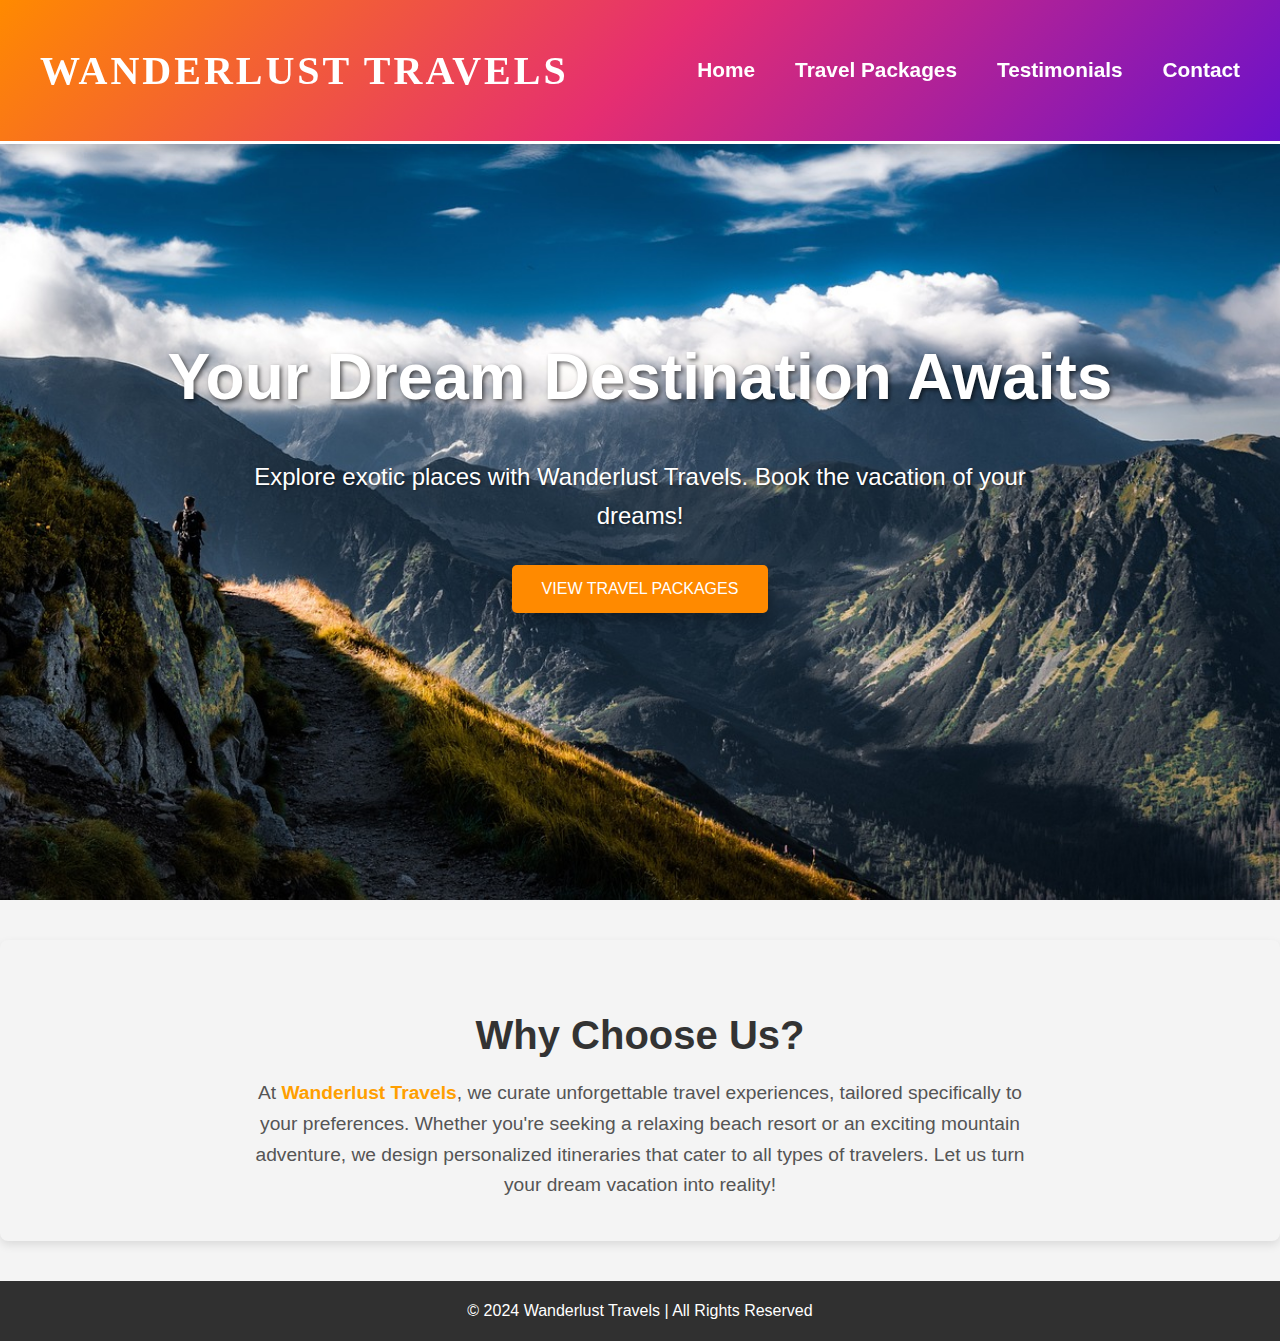
<file: index.html>
<!DOCTYPE html>
<html lang="en">
<head>
    <meta charset="UTF-8">
    <meta name="viewport" content="width=device-width, initial-scale=1.0">
    <title>Wanderlust Travels</title>
    <link rel="stylesheet" href="styles.css">
</head>
<body>
    <header>
        <div class="logo">
            <h1>Wanderlust Travels</h1>
        </div>
        <nav>
            <ul>
                <li><a href="index.html">Home</a></li>
                <li><a href="packages.html">Travel Packages</a></li>
                <li><a href="testimonials.html">Testimonials</a></li>
                <li><a href="contact.html">Contact</a></li>
            </ul>
        </nav>
    </header>    

    <section class="hero">
        <h2>Your Dream Destination Awaits</h2>
        <p>Explore exotic places with Wanderlust Travels. Book the vacation of your dreams!</p>
        <a href="packages.html" class="cta-btn">View Travel Packages</a>
    </section>

    <section class="about">
        <div class="about-content">
            <h2>Why Choose Us?</h2>
            <p>At <span class="brand-name">Wanderlust Travels</span>, we curate unforgettable travel experiences, tailored specifically to your preferences. Whether you're seeking a relaxing beach resort or an exciting mountain adventure, we design personalized itineraries that cater to all types of travelers. Let us turn your dream vacation into reality!</p>
        </div>
    </section>    

    <footer>
        <p>&copy; 2024 Wanderlust Travels | All Rights Reserved</p>
    </footer>
</body>
</html>
</file>
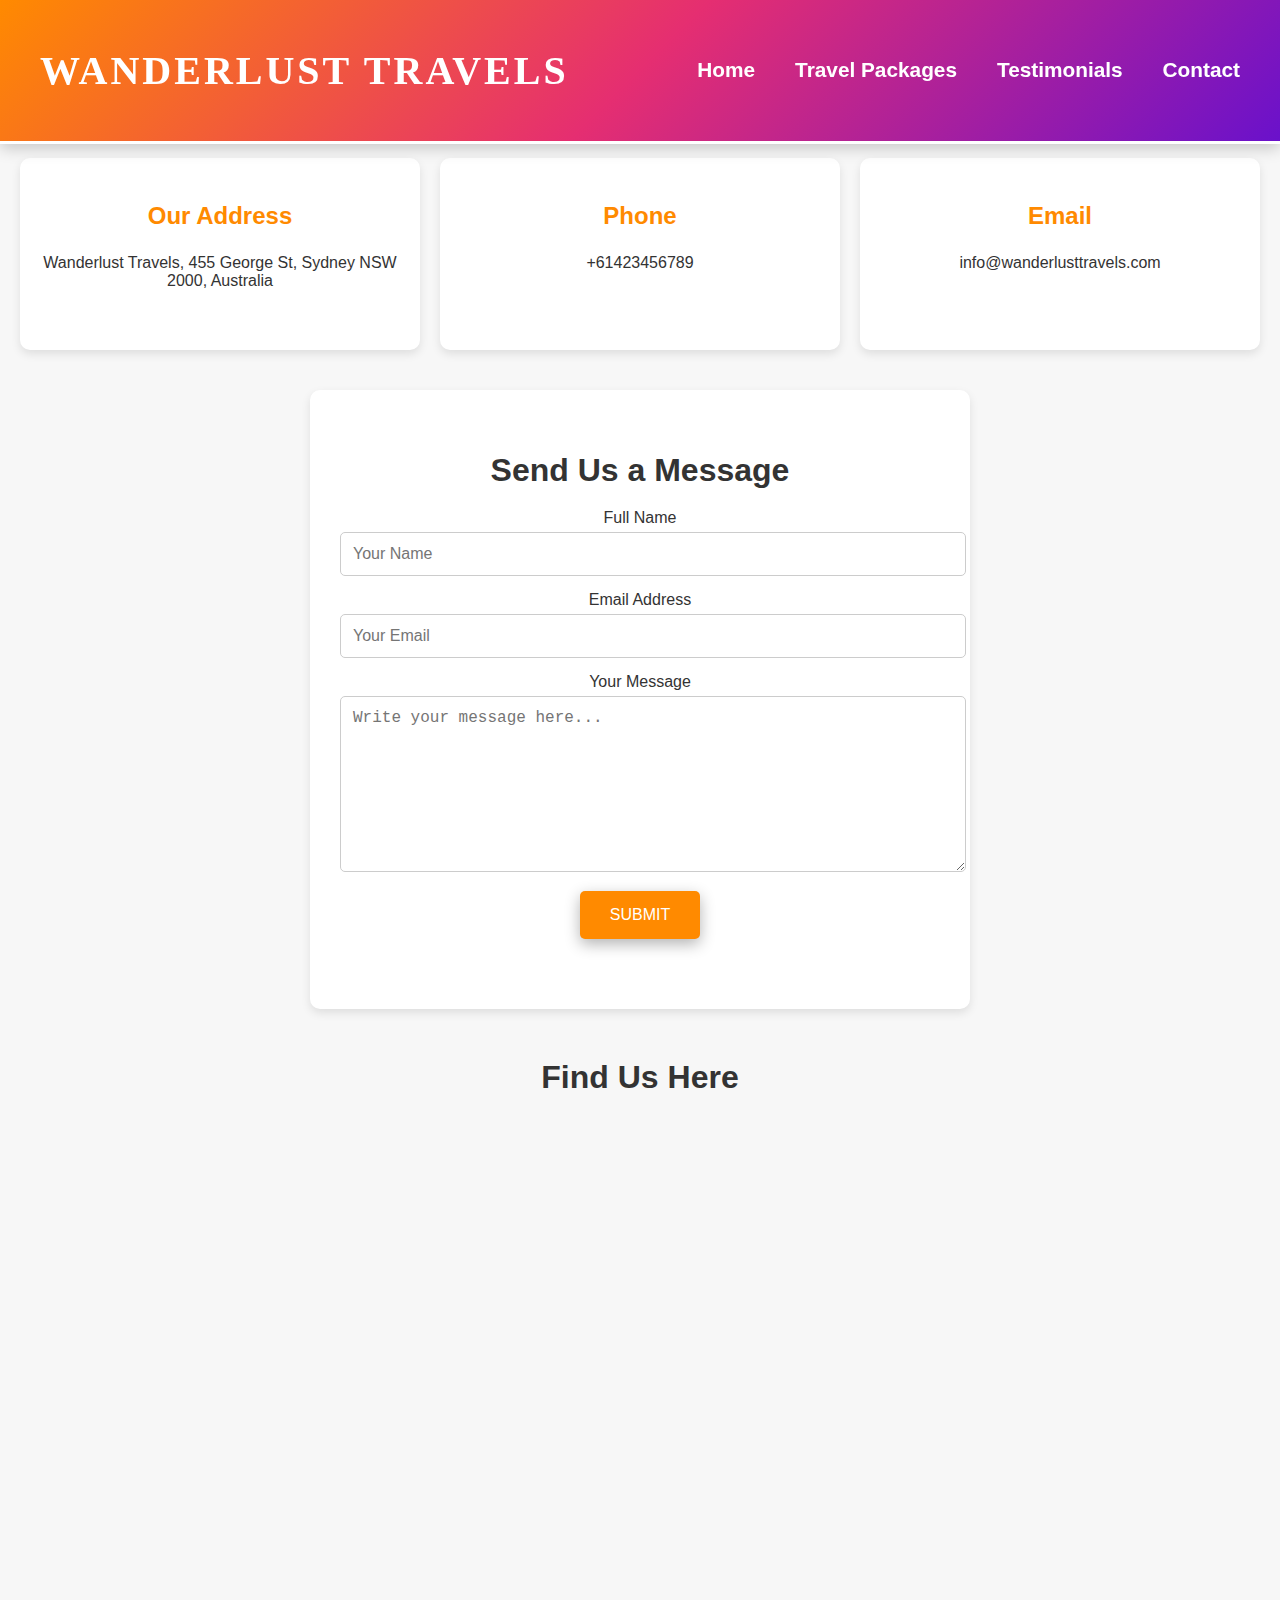
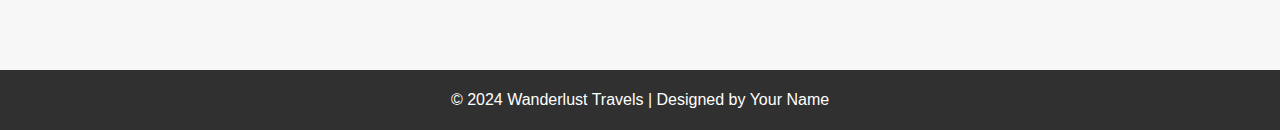
<file: contact.html>
<!DOCTYPE html>
<html lang="en">
<head>
    <meta charset="UTF-8">
    <meta name="viewport" content="width=device-width, initial-scale=1.0">
    <title>Contact Us - Wanderlust Travels</title>
    <link rel="stylesheet" href="styles.css">
    <script src="script.js" defer></script>
</head>
<body>

    <header>
        <div class="logo">
            <h1>Wanderlust Travels</h1>
        </div>
        <nav>
            <ul>
                <li><a href="index.html">Home</a></li>
                <li><a href="packages.html">Travel Packages</a></li>
                <li><a href="testimonials.html">Testimonials</a></li>
                <li><a href="contact.html" class="active">Contact</a></li>
            </ul>
        </nav>
    </header>

    <section class="contact">
        <div class="contact-info">
            <h2>Contact Us</h2>
            <p>Have questions or ready to book your dream vacation? Get in touch with us!</p>
            
            <div class="contact-details">
                <div class="detail">
                    <h3>Our Address</h3>
                    <p>Wanderlust Travels, 455 George St, Sydney NSW 2000, Australia</p>
                </div>
                <div class="detail">
                    <h3>Phone</h3>
                    <p>+61423456789</p>
                </div>
                <div class="detail">
                    <h3>Email</h3>
                    <p>info@wanderlusttravels.com</p>
                </div>
            </div>
        </div>

        <div class="contact-form">
            <h3>Send Us a Message</h3>
            <form id="contact-form">
                <div class="form-group">
                    <label for="name">Full Name</label>
                    <input type="text" id="name" name="name" placeholder="Your Name" required>
                </div>
                <div class="form-group">
                    <label for="email">Email Address</label>
                    <input type="email" id="email" name="email" placeholder="Your Email" required>
                </div>
                <div class="form-group">
                    <label for="message">Your Message</label>
                    <textarea id="message" name="message" placeholder="Write your message here..." required></textarea>
                </div>
                <button type="submit" class="cta-btn">Submit</button>
            </form>
            <p id="form-message" class="form-message"></p>
        </div>

        <div class="map">
            <h3>Find Us Here</h3>
            <div class="map-container">
                <iframe src="https://www.google.com/maps/embed?pb=!1m18!1m12!1m3!1d3312.696103586245!2d151.20413287550852!3d-33.871721973225526!2m3!1f0!2f0!3f0!3m2!1i1024!2i768!4f13.1!3m3!1m2!1s0x6b12ae3c36fc2c21%3A0xbf6ac40e233d3415!2sQueen%20Victoria%20Building!5e0!3m2!1sen!2sus!4v1734262772487!5m2!1sen!2sus" width="800" height="500" style="border:0;" allowfullscreen="" loading="lazy" referrerpolicy="no-referrer-when-downgrade"></iframe>
            </div>
        </div>
    </section>

    <footer>
        <p>&copy; 2024 Wanderlust Travels | Designed by Your Name</p>
    </footer>

</body>
</html>
</file>
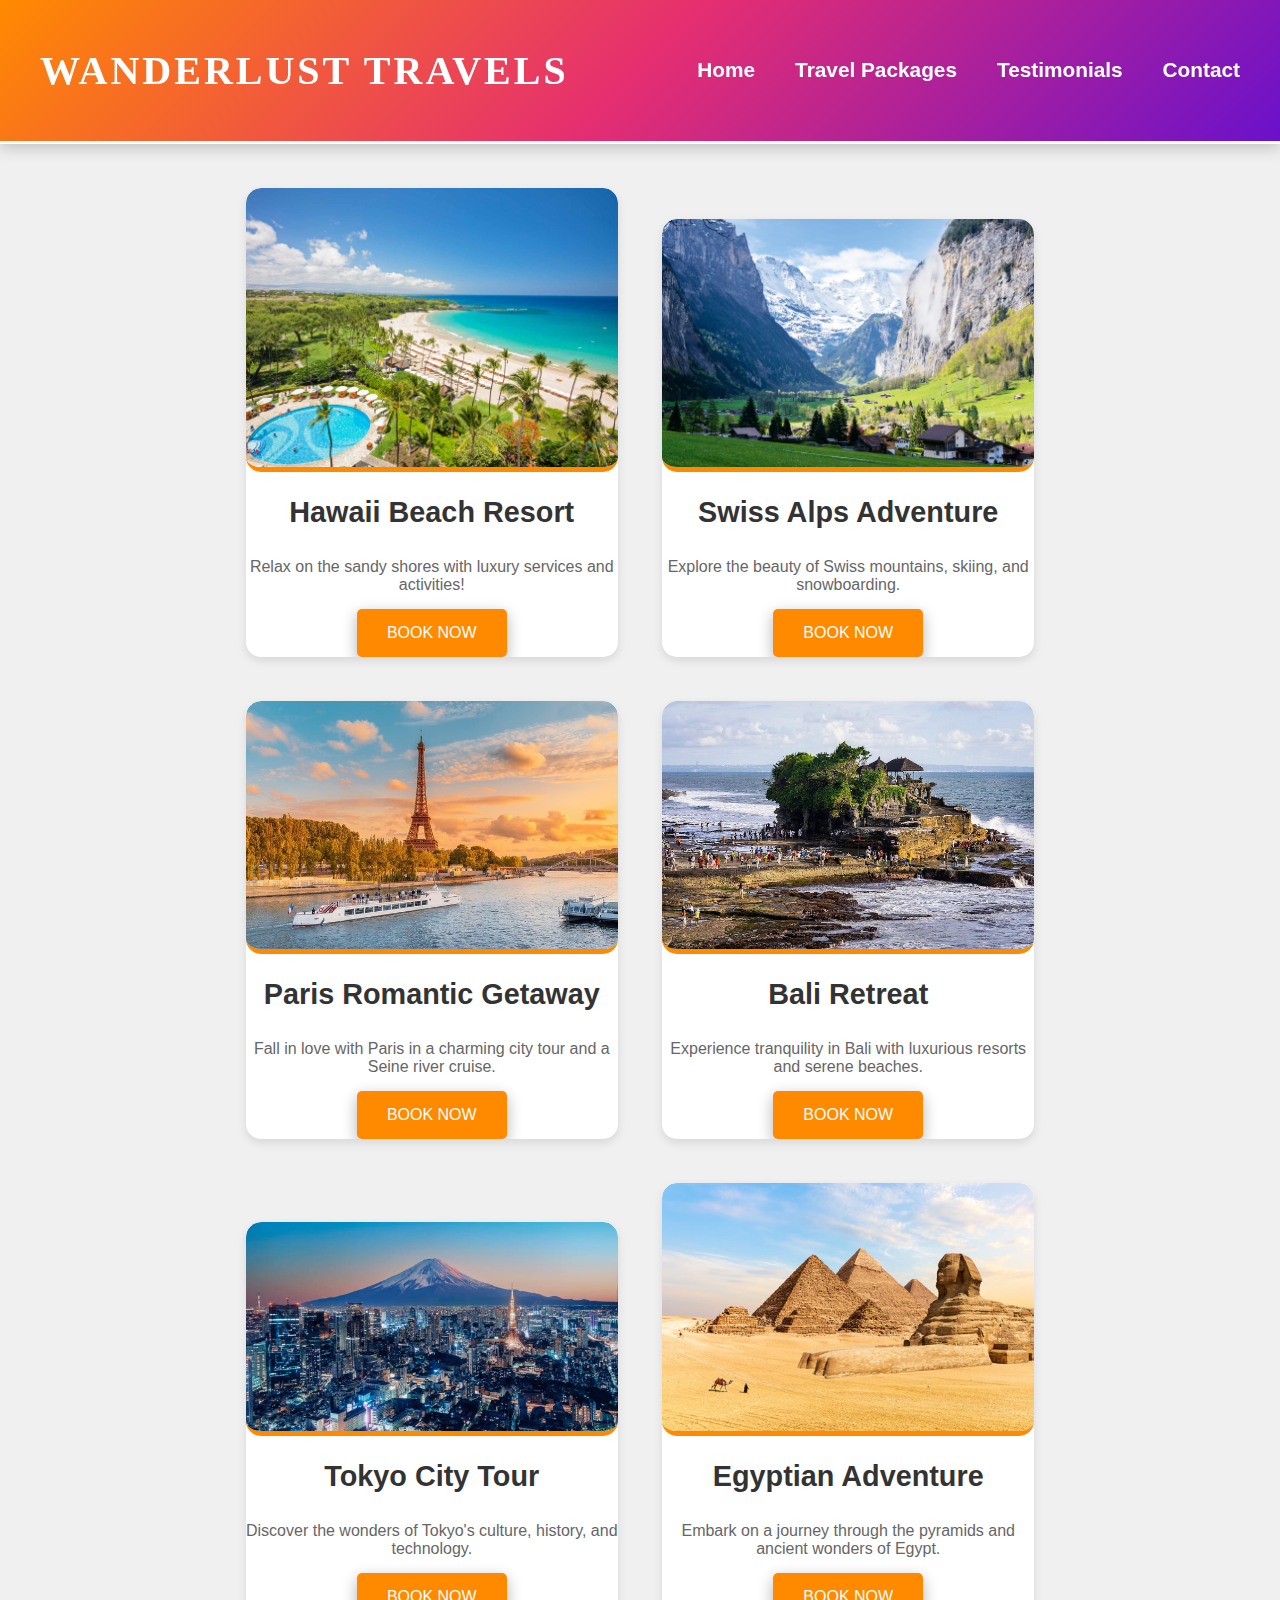
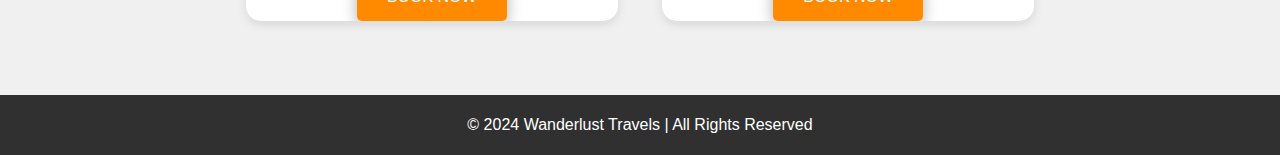
<file: packages.html>
<!DOCTYPE html>
<html lang="en">
<head>
    <meta charset="UTF-8">
    <meta name="viewport" content="width=device-width, initial-scale=1.0">
    <title>Travel Packages | Wanderlust Travels</title>
    <link rel="stylesheet" href="styles.css">
</head>
<body>
    <header>
        <div class="logo">
            <h1>Wanderlust Travels</h1>
        </div>
        <nav>
            <ul>
                <li><a href="index.html">Home</a></li>
                <li><a href="packages.html">Travel Packages</a></li>
                <li><a href="testimonials.html">Testimonials</a></li>
                <li><a href="contact.html">Contact</a></li>
            </ul>
        </nav>
    </header>

    <section class="packages">
        <h2>Our Dream Destinations</h2>
        
        <div class="package">
            <img src="images/Hawaii.jpg" alt="Hawaii Beach Resort">
            <h3>Hawaii Beach Resort</h3>
            <p>Relax on the sandy shores with luxury services and activities!</p>
            <a href="contact.html" class="cta-btn">Book Now</a>
        </div>
        
        <div class="package">
            <img src="images/Swiss.jpg" alt="Swiss Alps Adventure">
            <h3>Swiss Alps Adventure</h3>
            <p>Explore the beauty of Swiss mountains, skiing, and snowboarding.</p>
            <a href="contact.html" class="cta-btn">Book Now</a>
        </div>
        
        <div class="package">
            <img src="images/paris.jpg" alt="Paris Romantic Getaway">
            <h3>Paris Romantic Getaway</h3>
            <p>Fall in love with Paris in a charming city tour and a Seine river cruise.</p>
            <a href="contact.html" class="cta-btn">Book Now</a>
        </div>
        
        <div class="package">
            <img src="images/bali.jpg" alt="Bali Retreat">
            <h3>Bali Retreat</h3>
            <p>Experience tranquility in Bali with luxurious resorts and serene beaches.</p>
            <a href="contact.html" class="cta-btn">Book Now</a>
        </div>
        
        <div class="package">
            <img src="images/tokyo.jpg" alt="Tokyo City Tour">
            <h3>Tokyo City Tour</h3>
            <p>Discover the wonders of Tokyo's culture, history, and technology.</p>
            <a href="contact.html" class="cta-btn">Book Now</a>
        </div>
    
        <div class="package">
            <img src="images/egypt.jpg" alt="Egyptian Adventure">
            <h3>Egyptian Adventure</h3>
            <p>Embark on a journey through the pyramids and ancient wonders of Egypt.</p>
            <a href="contact.html" class="cta-btn">Book Now</a>
        </div>
    </section>    

    <footer>
        <p>&copy; 2024 Wanderlust Travels | All Rights Reserved</p>
    </footer>
</body>
</html>
</file>
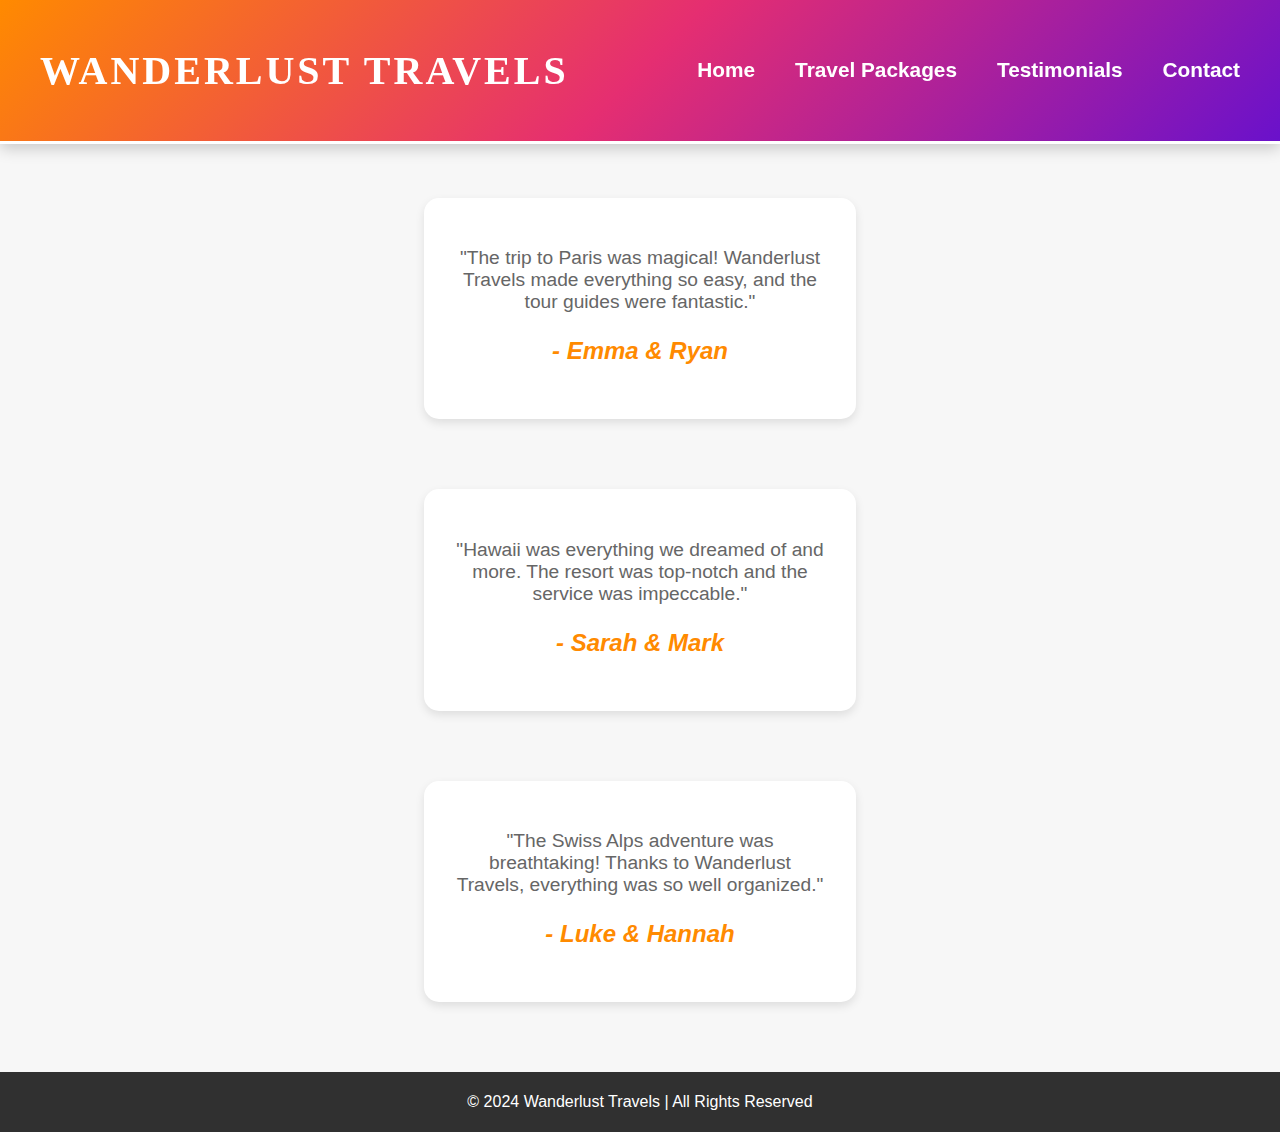
<file: testimonials.html>
<!DOCTYPE html>
<html lang="en">
<head>
    <meta charset="UTF-8">
    <meta name="viewport" content="width=device-width, initial-scale=1.0">
    <title>Testimonials | Wanderlust Travels</title>
    <link rel="stylesheet" href="styles.css">
</head>
<body>
    <header>
        <div class="logo">
            <h1>Wanderlust Travels</h1>
        </div>
        <nav>
            <ul>
                <li><a href="index.html">Home</a></li>
                <li><a href="packages.html">Travel Packages</a></li>
                <li><a href="testimonials.html">Testimonials</a></li>
                <li><a href="contact.html">Contact</a></li>
            </ul>
        </nav>
    </header>

    <section class="testimonials">
        <h2>Customer Experiences</h2>
        <div class="testimonial">
            <p>"The trip to Paris was magical! Wanderlust Travels made everything so easy, and the tour guides were fantastic."</p>
            <h3>- Emma & Ryan</h3>
        </div>
        <div class="testimonial">
            <p>"Hawaii was everything we dreamed of and more. The resort was top-notch and the service was impeccable."</p>
            <h3>- Sarah & Mark</h3>
        </div>
        <div class="testimonial">
            <p>"The Swiss Alps adventure was breathtaking! Thanks to Wanderlust Travels, everything was so well organized."</p>
            <h3>- Luke & Hannah</h3>
        </div>
    </section>    

    <footer>
        <p>&copy; 2024 Wanderlust Travels | All Rights Reserved</p>
    </footer>
</body>
</html>
</file>
<file: styles.css>
body {
    font-family: Arial, sans-serif;
    margin: 0;
    padding: 0;
    background-color: #f4f4f4;
    color: #333;
}

.about {
    background-color: #f4f4f4;
    padding: 40px 20px;
    text-align: center;
    border-radius: 8px;
    box-shadow: 0 4px 10px rgba(0, 0, 0, 0.1);
    margin: 40px 0;
}

.about h2 {
    font-size: 2.5rem;
    color: #333;
    margin-bottom: 20px;
    font-family: 'Arial', sans-serif;
}

.about p {
    font-size: 1.2rem;
    color: #555;
    line-height: 1.6;
    max-width: 800px;
    margin: 0 auto;
    font-weight: 300;
}

.brand-name {
    color: #ff9f00;
    font-weight: bold;
}

.about-content {
    display: inline-block;
    text-align: center;
}

/* Header Section */
header {
    display: flex;
    justify-content: space-between;
    align-items: center;
    background: linear-gradient(135deg, #ff8a00, #e52e71, #6a11cb);
    padding: 20px 40px;
    position: fixed;
    top: 0;
    left: 0;
    right: 0;
    z-index: 1000;
    box-shadow: 0 4px 15px rgba(0, 0, 0, 0.2);
    border-bottom: 3px solid #ffffff; 
}

header .logo h1 {
    color: #fff;
    font-size: 2.5rem;
    font-family: 'Lora', serif;
    font-weight: 800;
    text-transform: uppercase;
    letter-spacing: 3px;
    transition: color 0.3s ease, transform 0.3s ease;
}

header .logo h1:hover {
    color: #ff8a00;
    transform: rotate(-5deg) scale(1.1);
}

nav ul {
    display: flex;
    list-style-type: none;
    margin: 0;
    padding: 0;
}

nav ul li {
    margin-left: 40px;
}

nav ul li a {
    color: #fff;
    text-decoration: none;
    font-size: 1.3rem;
    font-weight: 600;
    text-transform: capitalize;
    position: relative;
    padding-bottom: 8px;
    transition: color 0.3s ease-in-out, transform 0.3s ease;
}

nav ul li a:hover {
    color: #ff8a00;
    transform: translateY(-4px);
}

nav ul li a::after {
    content: '';
    position: absolute;
    width: 100%;
    height: 2px;
    background-color: #ff8a00;
    bottom: 0;
    left: 0;
    transform: scaleX(0);
    transition: transform 0.3s ease;
}

nav ul li a:hover::after {
    transform: scaleX(1);
}

@media (max-width: 768px) {
    header {
        flex-direction: column;
        align-items: flex-start;
        padding: 15px 20px;
    }

    header .logo h1 {
        font-size: 2rem;
        margin-bottom: 10px;
    }

    nav ul {
        flex-direction: column;
        align-items: flex-start;
    }

    nav ul li {
        margin-left: 0;
        margin-bottom: 10px;
    }

    nav ul li a {
        font-size: 1.1rem;
    }
}

/* Hero Section */
.hero {
    background: url('images/hero.jpg') no-repeat center center/cover;
    height: 100vh;
    display: flex;
    flex-direction: column;
    justify-content: center;
    align-items: center;
    color: white;
    text-align: center;
    padding: 0 20px;
    box-sizing: border-box;
}

.hero h2 {
    font-size: 4rem;
    font-family: 'Arial', sans-serif;
    text-shadow: 2px 2px 4px rgba(0, 0, 0, 0.6);
    margin-bottom: 20px;
}

.hero p {
    font-size: 1.5rem;
    font-weight: 300;
    margin-bottom: 30px;
    max-width: 800px;
    line-height: 1.6;
    text-shadow: 1px 1px 3px rgba(0, 0, 0, 0.5);
}

.cta-btn {
    background-color: #ff9f00;
    color: white;
    padding: 15px 30px;
    font-size: 1.2rem;
    text-decoration: none;
    border-radius: 50px;
    text-transform: uppercase;
    box-shadow: 0 5px 15px rgba(0, 0, 0, 0.3);
    transition: all 0.3s ease;
}

.cta-btn:hover {
    background-color: #ff7f00;
    box-shadow: 0 10px 20px rgba(0, 0, 0, 0.4);
    transform: translateY(-5px);
}

@media (max-width: 768px) {
    .hero h2 {
        font-size: 2.5rem;
    }

    .hero p {
        font-size: 1.2rem;
    }

    .cta-btn {
        padding: 12px 25px;
        font-size: 1rem;
    }
}

/* Testimonials Section */
.testimonials {
    padding: 50px 20px;
    background-color: #f7f7f7;
    text-align: center;
}

.testimonials h2 {
    font-size: 2.5rem;
    margin-bottom: 20px;
    color: #333;
}

.testimonial {
    background-color: #fff;
    padding: 30px;
    box-shadow: 0 4px 10px rgba(0, 0, 0, 0.1);
    border-radius: 10px;
    margin-bottom: 20px;
    max-width: 600px;
    margin-left: auto;
    margin-right: auto;
    text-align: center;
}

.testimonial p {
    font-size: 1.2rem;
    color: #666;
    margin-bottom: 15px;
}

.testimonial h3 {
    font-size: 1.5rem;
    color: #ff8a00;
    font-style: italic;
}

.testimonials {
    display: flex;
    flex-direction: column;
    align-items: center;
    gap: 30px;
}

@media screen and (max-width: 768px) {
    .testimonials {
        padding: 20px;
    }
}

/* Travel Packages Section */
.packages {
    padding: 50px 20px;
    text-align: center;
    background: #f0f0f0;
}

.packages h2 {
    font-size: 2.5rem;
    color: #333;
    margin-bottom: 40px;
    font-family: 'Arial', sans-serif;
    letter-spacing: 1px;
    font-weight: 600;
}

.package {
    display: inline-block;
    width: 30%;
    margin: 20px;
    background-color: #fff;
    box-shadow: 0 4px 10px rgba(0, 0, 0, 0.1);
    border-radius: 10px;
    overflow: hidden;
    transition: transform 0.3s ease-in-out, box-shadow 0.3s ease;
}

.package img {
    width: 100%;
    height: auto;
    border-bottom: 5px solid #ff8a00;
    border-radius: 10px 10px 0 0;
    transition: transform 0.3s ease-in-out;
}

.package:hover img {
    transform: scale(1.05);
}

.package h3 {
    font-size: 1.8rem;
    color: #333;
    margin-top: 20px;
}

.package p {
    font-size: 1rem;
    color: #666;
    margin: 15px 0;
}

.cta-btn {
    display: inline-block;
    padding: 12px 20px;
    font-size: 1rem;
    color: #fff;
    background-color: #ff8a00;
    text-decoration: none;
    border-radius: 5px;
    transition: background-color 0.3s ease, transform 0.3s ease;
}

.cta-btn:hover {
    background-color: #e52e71;
    transform: translateY(-3px);
}

@media (max-width: 768px) {
    .package {
        width: 100%;
        margin-bottom: 30px;
    }
}

.package, .testimonial {
    display: inline-block;
    width: 30%;
    margin: 20px;
    text-align: center;
    border-radius: 15px;
    overflow: hidden;
}

.package img {
    width: 100%;
    height: auto;
    border-radius: 15px;
    object-fit: cover;
}

/* Contact Page */
.contact {
    padding: 50px 20px;
    background-color: #f7f7f7;
    text-align: center;
}

.contact h2 {
    font-size: 2.5rem;
    margin-bottom: 20px;
    color: #333;
}

.contact p {
    font-size: 1.1rem;
    color: #666;
    margin-bottom: 40px;
}

.contact-info {
    display: flex;
    justify-content: space-evenly;
    align-items: center;
    gap: 20px;
    margin-bottom: 40px;
    flex-wrap: wrap;
}

.contact-info h2 {
    font-size: 2.5rem;
    color: #333;
    margin-bottom: 10px;
}

.contact-details {
    display: flex;
    justify-content: space-between;
    width: 100%;
    max-width: 100%;
    gap: 20px;
    flex-wrap: wrap;
}

.contact-info .detail {
    flex: 1;
    background-color: #fff;
    padding: 20px;
    box-shadow: 0 4px 10px rgba(0, 0, 0, 0.1);
    border-radius: 10px;
    min-width: 250px;
}

.contact-info .detail h3 {
    font-size: 1.5rem;
    color: #ff8a00;
}

.contact-info .detail p {
    font-size: 1rem;
    color: #333;
}

.contact-form {
    background-color: #fff;
    padding: 30px;
    box-shadow: 0 4px 10px rgba(0, 0, 0, 0.1);
    border-radius: 10px;
    max-width: 600px;
    margin: 0 auto;
}

.contact-form h3 {
    font-size: 2rem;
    color: #333;
    margin-bottom: 20px;
}

.form-group {
    margin-bottom: 15px;
}

.form-group label {
    display: block;
    font-size: 1rem;
    color: #333;
}

.form-group input, .form-group textarea {
    width: 100%;
    padding: 12px;
    font-size: 1rem;
    border-radius: 5px;
    border: 1px solid #ccc;
    margin-top: 5px;
}

.form-group textarea {
    height: 150px;
}

.cta-btn {
    background-color: #ff8a00;
    color: white;
    padding: 15px 30px;
    font-size: 1rem;
    border-radius: 5px;
    cursor: pointer;
    border: none;
    transition: background-color 0.3s ease;
}

.cta-btn:hover {
    background-color: #e52e71;
}

.form-message {
    font-size: 1rem;
    margin-top: 15px;
    color: #28a745;
}

.map {
    margin-top: 50px;
    text-align: center;
}

.map h3 {
    font-size: 2rem;
    margin-bottom: 20px;
    color: #333;
}

.map-container {
    max-width: 100%;
    border-radius: 10px;
    overflow: hidden;
}

footer {
    background-color: #303030;
    color: white;
    padding: 5px;
    text-align: center;
}
</file>
